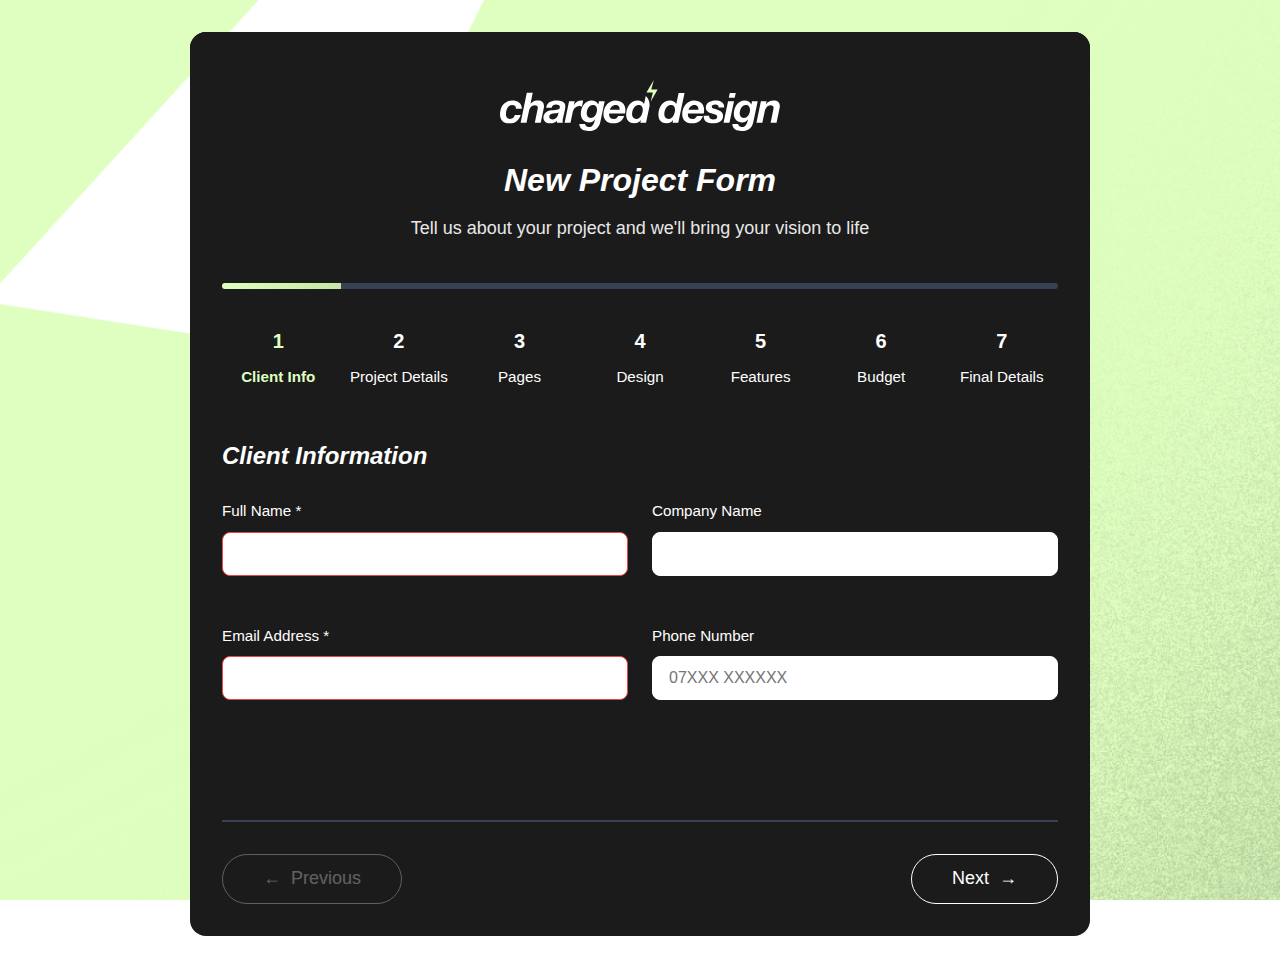
<file: index.html>
<!DOCTYPE html>
<html lang="en">
<head>
    <meta charset="UTF-8">
    <meta name="viewport" content="width=device-width, initial-scale=1.0">
    <title>Project Form</title>
    <link rel="icon" type="image/png" href="Favicon3.png">
    <link rel="stylesheet" href="style.css">
    <script src="https://www.google.com/recaptcha/api.js" async defer></script>
</head>
<body>
    <div class="container">
        <header>
            <img src="logo2.svg" alt="Charged Design Logo" class="logo">
            <h1>New Project Form</h1>
            <p class="subtitle">Tell us about your project and we'll bring your vision to life</p>
        </header>

        <!-- Progress Bar -->
        <div class="progress-container">
            <div class="progress-bar">
                <div class="progress-fill" id="progressFill"></div>
            </div>
            <div class="progress-steps">
                <div class="progress-step active" data-step="1">
                    <div class="step-number">1</div>
                    <div class="step-label">Client Info</div>
                </div>
                <div class="progress-step" data-step="2">
                    <div class="step-number">2</div>
                    <div class="step-label">Project Details</div>
                </div>
                <div class="progress-step" data-step="3">
                    <div class="step-number">3</div>
                    <div class="step-label">Pages</div>
                </div>
                <div class="progress-step" data-step="4">
                    <div class="step-number">4</div>
                    <div class="step-label">Design</div>
                </div>
                <div class="progress-step" data-step="5">
                    <div class="step-number">5</div>
                    <div class="step-label">Features</div>
                </div>
                <div class="progress-step" data-step="6">
                    <div class="step-number">6</div>
                    <div class="step-label">Budget</div>
                </div>
                <div class="progress-step" data-step="7">
                    <div class="step-number">7</div>
                    <div class="step-label">Final Details</div>
                </div>
            </div>
        </div>

        <form id="projectForm" class="project-form" action="https://formspree.io/f/mgvpgplz" method="POST">
            <!-- Step 1: Client Information -->
            <section class="form-section form-step active" data-step="1">
                <h2>Client Information</h2>
                <div class="form-row">
                    <div class="form-group">
                        <label for="clientName">Full Name *</label>
                        <input type="text" id="clientName" name="clientName" required>
                    </div>
                    <div class="form-group">
                        <label for="companyName">Company Name</label>
                        <input type="text" id="companyName" name="companyName">
                    </div>
                </div>
                <div class="form-row">
                    <div class="form-group">
                        <label for="email">Email Address *</label>
                        <input type="email" id="email" name="email" required>
                    </div>
                    <div class="form-group">
                        <label for="phone">Phone Number</label>
                        <input type="tel" id="phone" name="phone" placeholder="07XXX XXXXXX">
                    </div>
                </div>
            </section>

            <!-- Step 2: Project Details -->
            <section class="form-section form-step" data-step="2">
                <h2>Project Details</h2>
                <div class="form-group">
                    <label for="projectName">Project Name *</label>
                    <input type="text" id="projectName" name="projectName" required>
                </div>
                <div class="form-group">
                    <label for="projectType">Project Type *</label>
                    <select id="projectType" name="projectType" required>
                        <option value="design-development" selected>Design & Development</option>
                        <option value="design-only">Design Only</option>
                        <option value="development-only">Development Only</option>
                    </select>
                </div>
                <div class="form-group">
                    <label for="projectDescription">Project Description *</label>
                    <textarea id="projectDescription" name="projectDescription" rows="5" required placeholder="Describe your project, goals, and vision..."></textarea>
                </div>
            </section>

            <!-- Step 3: Pages -->
            <section class="form-section form-step" data-step="3">
                <h2>Pages</h2>
                <div class="form-group">
                    <label>Define the pages you need for your website</label>
                    <div id="pagesContainer">
                        <!-- Page fields will be added here dynamically -->
                    </div>
                    <button type="button" id="addPageBtn" class="btn-add-page">+ Add Page</button>
                </div>
            </section>

            <!-- Step 4: Design Preferences -->
            <section class="form-section form-step" data-step="4">
                <h2>Design Preferences</h2>
                <div class="form-group">
                    <label>Design Style *</label>
                    <div class="radio-group">
                        <label class="radio-label">
                            <input type="radio" name="designStyle" value="modern" required>
                            <span>Modern</span>
                        </label>
                        <label class="radio-label">
                            <input type="radio" name="designStyle" value="minimalist" required>
                            <span>Minimalist</span>
                        </label>
                        <label class="radio-label">
                            <input type="radio" name="designStyle" value="bold" required>
                            <span>Bold & Colorful</span>
                        </label>
                        <label class="radio-label">
                            <input type="radio" name="designStyle" value="elegant" required>
                            <span>Elegant</span>
                        </label>
                        <label class="radio-label">
                            <input type="radio" name="designStyle" value="playful" required>
                            <span>Playful</span>
                        </label>
                        <label class="radio-label">
                            <input type="radio" name="designStyle" value="corporate" required>
                            <span>Corporate</span>
                        </label>
                    </div>
                </div>
	                <div class="form-group">
	                    <label for="inspirationLinks">Inspiration Links</label>
	                    <textarea id="inspirationLinks" name="inspirationLinks" rows="3" placeholder="Share links to websites you like (one per line)"></textarea>
	                </div>
	                <div class="form-group">
	                    <label for="brandColours">Brand Colours</label>
	                    <textarea id="brandColours" name="brandColours" rows="3" placeholder="Add brand colour hex codes, one per line (e.g. #FF5733, #1A1A1A, #FFFFFF)"></textarea>
	                </div>
            </section>

            <!-- Step 5: Features & Functionality -->
            <section class="form-section form-step" data-step="5">
                <h2>Features & Functionality</h2>

                <!-- Required Technology -->
                <div class="form-group">
                    <label>Required Technology *</label>
                    <div class="checkbox-group">
                        <label class="checkbox-label">
                            <input type="checkbox" name="requiredTechnology" value="webflow" class="technology-checkbox">
                            <span>Webflow</span>
                        </label>
	                        <label class="checkbox-label">
	                            <input type="checkbox" name="requiredTechnology" value="framer" class="technology-checkbox">
	                            <span>Framer</span>
	                        </label>
                        <label class="checkbox-label">
                            <input type="checkbox" name="requiredTechnology" value="custom-build" class="technology-checkbox">
                            <span>Custom Build</span>
                        </label>
                        <label class="checkbox-label">
                            <input type="checkbox" name="requiredTechnology" value="other" class="technology-checkbox" id="technologyOtherCheckbox">
                            <span>Other</span>
                        </label>
                    </div>
                </div>

                <div class="form-group" id="technologyOtherGroup" style="display: none;">
                    <label for="technologyOther">Specify Other Technology</label>
                    <input type="text" id="technologyOther" name="technologyOther" placeholder="Enter technology name...">
                </div>

                <!-- CMS Options -->
                <div class="form-group">
                    <label>CMS (Content Management System)</label>
                    <div class="checkbox-group">
                        <label class="checkbox-label">
                            <input type="checkbox" name="cms" value="blog">
                            <span>Blog</span>
                        </label>
                        <label class="checkbox-label">
                            <input type="checkbox" name="cms" value="case-studies">
                            <span>Case Studies</span>
                        </label>
                        <label class="checkbox-label">
                            <input type="checkbox" name="cms" value="podcast">
                            <span>Podcast</span>
                        </label>
                        <label class="checkbox-label">
                            <input type="checkbox" name="cms" value="team-members">
                            <span>Team Members</span>
                        </label>
                        <label class="checkbox-label">
                            <input type="checkbox" name="cms" value="jobs">
                            <span>Jobs</span>
                        </label>
                        <label class="checkbox-label">
                            <input type="checkbox" name="cms" value="services">
                            <span>Services</span>
                        </label>
                        <label class="checkbox-label">
                            <input type="checkbox" name="cms" value="other" id="cmsOtherCheckbox">
                            <span>Other</span>
                        </label>
                    </div>
                </div>

                <div class="form-group" id="cmsOtherGroup" style="display: none;">
                    <label for="cmsOther">Specify Other CMS</label>
                    <input type="text" id="cmsOther" name="cmsOther" placeholder="Enter CMS name...">
                </div>

                <!-- Integrations -->
                <div class="form-group">
                    <label>Integrations</label>
                    <div class="checkbox-group">
                        <label class="checkbox-label">
                            <input type="checkbox" name="integrations" value="google-analytics">
                            <span>Google Analytics</span>
                        </label>
                        <label class="checkbox-label">
                            <input type="checkbox" name="integrations" value="zapier">
                            <span>Zapier</span>
                        </label>
                        <label class="checkbox-label">
                            <input type="checkbox" name="integrations" value="nodeo">
                            <span>Nodeo</span>
                        </label>
                        <label class="checkbox-label">
                            <input type="checkbox" name="integrations" value="matomo">
                            <span>Matomo</span>
                        </label>
                        <label class="checkbox-label">
                            <input type="checkbox" name="integrations" value="optibase">
                            <span>Optibase</span>
                        </label>
                        <label class="checkbox-label">
                            <input type="checkbox" name="integrations" value="smootify">
                            <span>Smootify</span>
                        </label>
                        <label class="checkbox-label">
                            <input type="checkbox" name="integrations" value="other" id="integrationsOtherCheckbox">
                            <span>Other</span>
                        </label>
                    </div>
                </div>

                <div class="form-group" id="integrationsOtherGroup" style="display: none;">
                    <label for="integrationsOther">Specify Other Integrations</label>
                    <textarea id="integrationsOther" name="integrationsOther" rows="3" placeholder="Describe the integrations you need..."></textarea>
                </div>
            </section>

            <!-- Step 6: Budget & Timeline -->
            <section class="form-section form-step" data-step="6">
                <h2>Budget & Timeline</h2>
                <div class="form-group">
                    <label for="budget">Budget Range *</label>
                    <select id="budget" name="budget" required>
                        <option value="">Select budget range</option>
	                            <option value="under-2k">Under £2,000</option>
	                            <option value="2k-5k">£2,000 - £5,000</option>
	                            <option value="5k-10k">£5,000 - £10,000</option>
	                            <option value="10k-20k">£10,000 - £20,000</option>
	                            <option value="20k-plus">£20,000 +</option>
                        <option value="not-sure">Not Sure</option>
                    </select>
                </div>
                <div class="form-group">
                    <label for="urgency">Project Urgency</label>
                    <div class="radio-group">
                        <label class="radio-label">
                            <input type="radio" name="urgency" value="flexible">
                            <span>Flexible</span>
                        </label>
                        <label class="radio-label">
                            <input type="radio" name="urgency" value="moderate">
                            <span>Moderate</span>
                        </label>
                        <label class="radio-label">
                            <input type="radio" name="urgency" value="urgent">
                            <span>Urgent</span>
                        </label>
                    </div>
                </div>
            </section>

            <!-- Step 7: Additional Information -->
            <section class="form-section form-step" data-step="7">
                <h2>Additional Information</h2>
                <div class="form-group">
                    <label for="additionalNotes">Additional Notes</label>
                    <textarea id="additionalNotes" name="additionalNotes" rows="4" placeholder="Any other information you'd like to share..."></textarea>
                </div>
                <div class="form-group">
                    <label>Verify you're human *</label>
                    <div class="g-recaptcha" data-sitekey="6Lel9UgrAAAAACWg0tdnrauSyVEUi7f_LQcFLRTt"></div>
                    <div id="recaptcha-error" style="color: #e74c3c; font-size: 0.875rem; margin-top: 0.5rem; display: none;">
                        Please complete the reCAPTCHA verification.
                    </div>
                </div>
            </section>

            <!-- Navigation Buttons -->
            <div class="form-navigation">
                <button type="button" class="btn-prev" id="prevBtn">←&nbsp;&nbsp;Previous</button>
                <button type="button" class="btn-next" id="nextBtn">Next&nbsp;&nbsp;→</button>
                <button type="submit" class="btn-submit" id="submitBtn" style="display: none;">Submit Project Request</button>
            </div>
        </form>

        <div id="successMessage" class="success-message" style="display: none;">
            <h3>✓ Thank you!</h3>
            <p>Your project request has been submitted successfully. We'll get back to you soon!</p>
        </div>
    </div>

    <script src="script.js"></script>
</body>
</html>
</file>
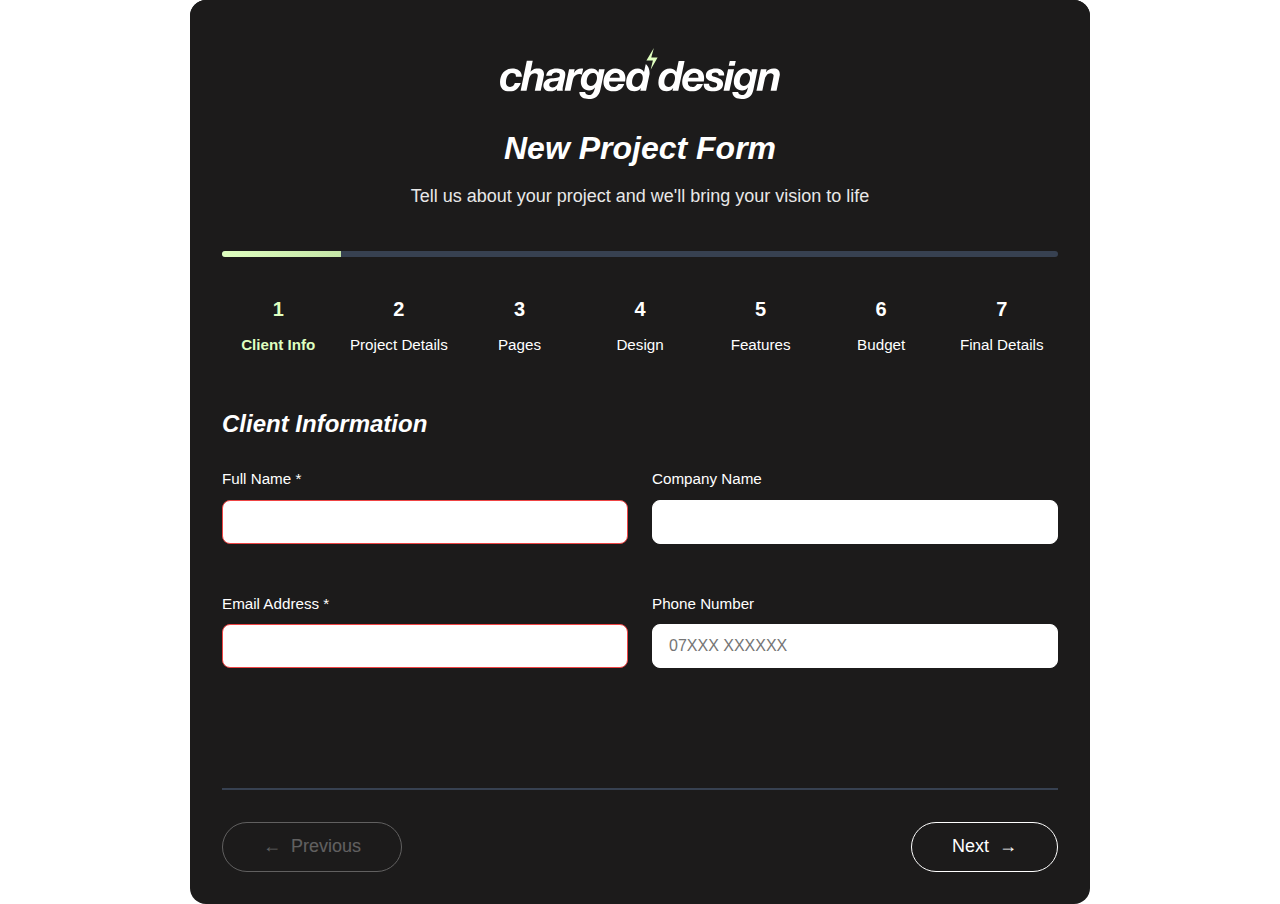
<file: embed.html>
<!DOCTYPE html>
<html lang="en">
<head>
    <meta charset="UTF-8">
    <meta name="viewport" content="width=device-width, initial-scale=1.0">
    <title>Project Form</title>
    <link rel="icon" type="image/png" href="Favicon3.png">
    <link rel="stylesheet" href="style.css">
    <style>
        /* Override body styles for embedding */
        html {
            background: transparent !important;
        }

        body {
            background: transparent !important;
            background-image: none !important;
            padding: 0 !important;
            min-height: auto !important;
            margin: 0;
            overflow-x: hidden;
        }

        .container {
            margin: 0 auto !important;
            max-width: 900px !important;
            background: var(--form-bg) !important;
        }

        /* Remove any gradients */
        body::before,
        body::after {
            display: none !important;
        }
    </style>
</head>
<body>
    <div class="container">
        <header>
            <img src="logo2.svg" alt="Charged Design Logo" class="logo">
            <h1>New Project Form</h1>
            <p class="subtitle">Tell us about your project and we'll bring your vision to life</p>
        </header>

        <!-- Progress Bar -->
        <div class="progress-container">
            <div class="progress-bar">
                <div class="progress-fill" id="progressFill"></div>
            </div>
            <div class="progress-steps">
                <div class="progress-step active" data-step="1">
                    <div class="step-number">1</div>
                    <div class="step-label">Client Info</div>
                </div>
                <div class="progress-step" data-step="2">
                    <div class="step-number">2</div>
                    <div class="step-label">Project Details</div>
                </div>
                <div class="progress-step" data-step="3">
                    <div class="step-number">3</div>
                    <div class="step-label">Pages</div>
                </div>
                <div class="progress-step" data-step="4">
                    <div class="step-number">4</div>
                    <div class="step-label">Design</div>
                </div>
                <div class="progress-step" data-step="5">
                    <div class="step-number">5</div>
                    <div class="step-label">Features</div>
                </div>
                <div class="progress-step" data-step="6">
                    <div class="step-number">6</div>
                    <div class="step-label">Budget</div>
                </div>
                <div class="progress-step" data-step="7">
                    <div class="step-number">7</div>
                    <div class="step-label">Final Details</div>
                </div>
            </div>
        </div>

        <form id="projectForm" class="project-form" action="https://formspree.io/f/mgvpgplz" method="POST">
            <!-- Step 1: Client Information -->
            <section class="form-section form-step active" data-step="1">
                <h2>Client Information</h2>
                <div class="form-row">
                    <div class="form-group">
                        <label for="clientName">Full Name *</label>
                        <input type="text" id="clientName" name="clientName" required>
                    </div>
                    <div class="form-group">
                        <label for="companyName">Company Name</label>
                        <input type="text" id="companyName" name="companyName">
                    </div>
                </div>
                <div class="form-row">
                    <div class="form-group">
                        <label for="email">Email Address *</label>
                        <input type="email" id="email" name="email" required>
                    </div>
                    <div class="form-group">
                        <label for="phone">Phone Number</label>
                        <input type="tel" id="phone" name="phone" placeholder="07XXX XXXXXX">
                    </div>
                </div>
            </section>

            <!-- Step 2: Project Details -->
            <section class="form-section form-step" data-step="2">
                <h2>Project Details</h2>
                <div class="form-group">
                    <label for="projectName">Project Name *</label>
                    <input type="text" id="projectName" name="projectName" required>
                </div>
                <div class="form-group">
                    <label for="projectType">Project Type *</label>
                    <select id="projectType" name="projectType" required>
                        <option value="design-development" selected>Design & Development</option>
                        <option value="design-only">Design Only</option>
                        <option value="development-only">Development Only</option>
                    </select>
                </div>
                <div class="form-group">
                    <label for="projectDescription">Project Description *</label>
                    <textarea id="projectDescription" name="projectDescription" rows="5" required placeholder="Describe your project, goals, and vision..."></textarea>
                </div>
            </section>

            <!-- Step 3: Pages -->
            <section class="form-section form-step" data-step="3">
                <h2>Pages</h2>
                <div class="form-group">
                    <label>Define the pages you need for your website</label>
                    <div id="pagesContainer">
                        <!-- Page fields will be added here dynamically -->
                    </div>
                    <button type="button" id="addPageBtn" class="btn-add-page">+ Add Page</button>
                </div>
            </section>

            <!-- Step 4: Design Preferences -->
            <section class="form-section form-step" data-step="4">
                <h2>Design Preferences</h2>
                <div class="form-group">
                    <label>Design Style *</label>
                    <div class="radio-group">
                        <label class="radio-label">
                            <input type="radio" name="designStyle" value="modern" required>
                            <span>Modern</span>
                        </label>
                        <label class="radio-label">
                            <input type="radio" name="designStyle" value="minimalist" required>
                            <span>Minimalist</span>
                        </label>
                        <label class="radio-label">
                            <input type="radio" name="designStyle" value="bold" required>
                            <span>Bold & Colorful</span>
                        </label>
                        <label class="radio-label">
                            <input type="radio" name="designStyle" value="elegant" required>
                            <span>Elegant</span>
                        </label>
                        <label class="radio-label">
                            <input type="radio" name="designStyle" value="playful" required>
                            <span>Playful</span>
                        </label>
                        <label class="radio-label">
                            <input type="radio" name="designStyle" value="corporate" required>
                            <span>Corporate</span>
                        </label>
                    </div>
                </div>
	                <div class="form-group">
	                    <label for="inspirationLinks">Inspiration Links</label>
	                    <textarea id="inspirationLinks" name="inspirationLinks" rows="3" placeholder="Share links to websites you like (one per line)"></textarea>
	                </div>
	                <div class="form-group">
	                    <label for="brandColours">Brand Colours</label>
	                    <textarea id="brandColours" name="brandColours" rows="3" placeholder="Add brand colour hex codes, one per line (e.g. #FF5733, #1A1A1A, #FFFFFF)"></textarea>
	                </div>
            </section>

            <!-- Step 5: Features & Functionality -->
            <section class="form-section form-step" data-step="5">
                <h2>Features & Functionality</h2>

                <!-- CMS Options -->
                <div class="form-group">
                    <label>CMS (Content Management System)</label>
                    <div class="checkbox-group">
                        <label class="checkbox-label">
                            <input type="checkbox" name="cms" value="blog">
                            <span>Blog</span>
                        </label>
                        <label class="checkbox-label">
                            <input type="checkbox" name="cms" value="case-studies">
                            <span>Case Studies</span>
                        </label>
                        <label class="checkbox-label">
                            <input type="checkbox" name="cms" value="podcast">
                            <span>Podcast</span>
                        </label>
                        <label class="checkbox-label">
                            <input type="checkbox" name="cms" value="team-members">
                            <span>Team Members</span>
                        </label>
                        <label class="checkbox-label">
                            <input type="checkbox" name="cms" value="jobs">
                            <span>Jobs</span>
                        </label>
                        <label class="checkbox-label">
                            <input type="checkbox" name="cms" value="services">
                            <span>Services</span>
                        </label>
                        <label class="checkbox-label">
                            <input type="checkbox" name="cms" value="other" id="cmsOtherCheckbox">
                            <span>Other</span>
                        </label>
                    </div>
                </div>

                <div class="form-group" id="cmsOtherGroup" style="display: none;">
                    <label for="cmsOther">Specify Other CMS</label>
                    <input type="text" id="cmsOther" name="cmsOther" placeholder="Enter CMS name...">
                </div>

                <!-- Integrations -->
                <div class="form-group">
                    <label>Integrations</label>
                    <div class="checkbox-group">
                        <label class="checkbox-label">
                            <input type="checkbox" name="integrations" value="google-analytics">
                            <span>Google Analytics</span>
                        </label>
                        <label class="checkbox-label">
                            <input type="checkbox" name="integrations" value="zapier">
                            <span>Zapier</span>
                        </label>
                        <label class="checkbox-label">
                            <input type="checkbox" name="integrations" value="nodeo">
                            <span>Nodeo</span>
                        </label>
                        <label class="checkbox-label">
                            <input type="checkbox" name="integrations" value="matomo">
                            <span>Matomo</span>
                        </label>
                        <label class="checkbox-label">
                            <input type="checkbox" name="integrations" value="optibase">
                            <span>Optibase</span>
                        </label>
                        <label class="checkbox-label">
                            <input type="checkbox" name="integrations" value="other" id="integrationsOtherCheckbox">
                            <span>Other</span>
                        </label>
                    </div>
                </div>

                <div class="form-group" id="integrationsOtherGroup" style="display: none;">
                    <label for="integrationsOther">Specify Other Integrations</label>
                    <textarea id="integrationsOther" name="integrationsOther" rows="3" placeholder="Describe the integrations you need..."></textarea>
                </div>
            </section>

            <!-- Step 6: Budget & Timeline -->
            <section class="form-section form-step" data-step="6">
                <h2>Budget & Timeline</h2>
                <div class="form-group">
                    <label for="budget">Budget Range *</label>
                    <select id="budget" name="budget" required>
                        <option value="">Select budget range</option>
	                            <option value="under-2k">Under £2,000</option>
	                            <option value="2k-5k">£2,000 - £5,000</option>
	                            <option value="5k-10k">£5,000 - £10,000</option>
	                            <option value="10k-20k">£10,000 - £20,000</option>
	                            <option value="20k-plus">£20,000 +</option>
                        <option value="not-sure">Not Sure</option>
                    </select>
                </div>
                <div class="form-group">
                    <label for="urgency">Project Urgency</label>
                    <div class="radio-group">
                        <label class="radio-label">
                            <input type="radio" name="urgency" value="flexible">
                            <span>Flexible</span>
                        </label>
                        <label class="radio-label">
                            <input type="radio" name="urgency" value="moderate">
                            <span>Moderate</span>
                        </label>
                        <label class="radio-label">
                            <input type="radio" name="urgency" value="urgent">
                            <span>Urgent</span>
                        </label>
                    </div>
                </div>
            </section>

            <!-- Step 7: Additional Information -->
            <section class="form-section form-step" data-step="7">
                <h2>Additional Information</h2>
                <div class="form-group">
                    <label for="additionalNotes">Additional Notes</label>
                    <textarea id="additionalNotes" name="additionalNotes" rows="4" placeholder="Any other information you'd like to share..."></textarea>
                </div>
            </section>

            <!-- Navigation Buttons -->
            <div class="form-navigation">
                <button type="button" class="btn-prev" id="prevBtn">←&nbsp;&nbsp;Previous</button>
                <button type="button" class="btn-next" id="nextBtn">Next&nbsp;&nbsp;→</button>
                <button type="submit" class="btn-submit" id="submitBtn" style="display: none;">Submit Project Request</button>
            </div>
        </form>

        <div id="successMessage" class="success-message" style="display: none;">
            <h3>✓ Thank you!</h3>
            <p>Your project request has been submitted successfully. We'll get back to you soon!</p>
        </div>
    </div>

    <script src="script.js"></script>
</body>
</html>
</file>
<file: style.css>
* {
    margin: 0;
    padding: 0;
    box-sizing: border-box;
}

:root {
    --primary-color: #dfffc0;
    --primary-dark: #c5e6a7;
    --secondary-color: #10b981;
    --text-dark: #e5e7eb;
    --text-light: #9ca3af;
    --border-color: #374151;
    --bg-light: #111111;
    --white: #ffffff;
    --form-bg: #1c1b1b;
    --error-color: #ef4444;
    --success-color: #10b981;
    --shadow-sm: 0 1px 2px 0 rgba(0, 0, 0, 0.05);
    --shadow-md: 0 4px 6px -1px rgba(0, 0, 0, 0.1);
    --shadow-lg: 0 10px 15px -3px rgba(0, 0, 0, 0.1);
}

body {
    font-family: 'Helvetica Neue', Helvetica, Arial, sans-serif;
    background: url('form-background2.png') center center / cover no-repeat;
    background-attachment: fixed;
    min-height: 100vh;
    padding: 2rem 1rem;
    color: var(--text-dark);
    line-height: 1.6;
}

.container {
    max-width: 900px;
    margin: 0 auto;
    background: var(--form-bg);
    border: none !important;
    border-radius: 16px;
    box-shadow: none;
    overflow: hidden;
}

header {
    background: var(--form-bg);
    color: var(--white);
    padding: 3rem 2rem 1.5rem;
    text-align: center;
}

.logo {
    width: 280px !important;
    max-width: 280px !important;
    height: auto;
    margin-bottom: 1.5rem;
    display: block;
    margin-left: auto;
    margin-right: auto;
}

header h1 {
    font-size: 2rem;
    font-weight: 700;
    margin-bottom: 0.5rem;
    font-style: italic;
}

.subtitle {
    font-size: 1.125rem;
    opacity: 0.9;
}

/* Progress Bar */
.progress-container {
    padding: 1rem 2rem 1rem;
    background: var(--form-bg);
}

.progress-bar {
    width: 100%;
    height: 6px;
    background: var(--border-color);
    border-radius: 10px;
    overflow: hidden;
    margin-bottom: 2rem;
}

.progress-fill {
    height: 100%;
    background: linear-gradient(90deg, var(--primary-color) 0%, var(--primary-dark) 100%);
    width: 14.28%; /* 1/7 steps */
    transition: width 0.4s ease;
}

.progress-steps {
    display: flex;
    justify-content: space-between;
    gap: 0.5rem;
}

.progress-step {
    flex: 1;
    text-align: center;
    cursor: default;
    transition: all 0.3s ease;
}

.progress-step.active,
.progress-step.completed {
    cursor: pointer;
}

.progress-step.active:hover .step-number,
.progress-step.completed:hover .step-number {
    color: var(--primary-color);
}

.progress-step.active:hover .step-label,
.progress-step.completed:hover .step-label {
    color: var(--primary-color);
}

.step-number {
    width: 40px;
    height: 40px;
    border-radius: 50%;
    background: transparent;
    border: none;
    color: var(--white);
    display: flex;
    align-items: center;
    justify-content: center;
    margin: 0 auto 0.25rem;
    font-weight: 600;
    font-size: 1.25rem;
    transition: all 0.3s ease;
}

.progress-step.active .step-number {
    background: transparent;
    color: var(--primary-color);
}

.progress-step.completed .step-number {
    background: transparent;
    color: var(--white);
}

.step-label {
    font-size: 0.95rem;
    color: var(--white);
    font-weight: 500;
    transition: all 0.3s ease;
}

.progress-step.active .step-label {
    color: var(--primary-color);
    font-weight: 600;
}

.progress-step.completed .step-label {
    color: var(--white);
}

.project-form {
    padding: 2rem;
    position: relative;
    min-height: 500px;
}

/* Multi-step form */
.form-step {
    display: none;
    animation: fadeIn 0.5s ease;
}

.form-step.active {
    display: block;
}

@keyframes fadeIn {
    from {
        opacity: 0;
        transform: translateX(20px);
    }
    to {
        opacity: 1;
        transform: translateX(0);
    }
}

.form-section {
    margin-bottom: 2.5rem;
    padding-bottom: 2rem;
    border-bottom: none;
}

.form-section h2 {
    color: var(--white);
    font-size: 1.5rem;
    margin-bottom: 1.5rem;
    font-weight: 600;
    font-style: italic;
}

.form-row {
    display: grid;
    grid-template-columns: 1fr 1fr;
    gap: 1.5rem;
    margin-bottom: 1.5rem;
}

.form-group {
    margin-bottom: 1.5rem;
}

.form-group label {
    display: block;
    font-weight: 500;
    margin-bottom: 0.5rem;
    color: var(--white);
    font-size: 0.95rem;
}

.form-group input[type="text"],
.form-group input[type="email"],
.form-group input[type="tel"],
.form-group input[type="date"],
.form-group select {
    width: 100%;
    height: 44px;
    padding: 0 1rem;
    border: 1px solid var(--white);
    border-radius: 8px;
    font-size: 1rem;
    font-family: inherit;
    transition: all 0.3s ease;
    background: var(--white);
    color: #1c1b1b;
}

.form-group textarea {
    width: 100%;
    padding: 0.75rem 1rem;
    border: 1px solid var(--white);
    border-radius: 8px;
    font-size: 1rem;
    font-family: inherit;
    transition: all 0.3s ease;
    background: var(--white);
    color: #1c1b1b;
}

.form-group input:focus,
.form-group select:focus,
.form-group textarea:focus {
    outline: none;
    box-shadow: 0 0 0 3px rgba(223, 255, 192, 0.3);
}

.form-group textarea {
    resize: vertical;
    min-height: 100px;
}

.form-group select {
    cursor: pointer;
    appearance: none;
    background-image: url("data:image/svg+xml,%3Csvg xmlns='http://www.w3.org/2000/svg' width='12' height='12' viewBox='0 0 12 12'%3E%3Cpath fill='%236b7280' d='M6 9L1 4h10z'/%3E%3C/svg%3E");
    background-repeat: no-repeat;
    background-position: right 1rem center;
    padding-right: 2.5rem;
}

.checkbox-group,
.radio-group {
    display: grid;
    grid-template-columns: repeat(auto-fill, minmax(200px, 1fr));
    gap: 0.75rem;
    margin-top: 0.5rem;
}

.checkbox-label,
.radio-label {
    display: flex;
    align-items: center;
    cursor: pointer;
    padding: 0.75rem;
    border: none;
    border-radius: 8px;
    transition: all 0.3s ease;
    background: transparent;
}

.checkbox-label:hover,
.radio-label:hover {
    background: var(--primary-color);
}

.checkbox-label:hover span,
.radio-label:hover span {
    color: #1c1b1b;
}

.checkbox-label input[type="checkbox"],
.radio-label input[type="radio"] {
    margin-right: 0.5rem;
    width: 18px;
    height: 18px;
    cursor: pointer;
    accent-color: var(--white);
    appearance: none;
    -webkit-appearance: none;
    border: 2px solid var(--white);
    border-radius: 3px;
    background: transparent;
    position: relative;
    transition: all 0.3s ease;
}

.checkbox-label input[type="checkbox"]:checked,
.radio-label input[type="radio"]:checked {
    background: var(--white);
    border-color: var(--white);
}

.checkbox-label input[type="checkbox"]:checked::after {
    content: '✓';
    position: absolute;
    top: 50%;
    left: 50%;
    transform: translate(-50%, -50%);
    color: #1c1b1b;
    font-size: 14px;
    font-weight: bold;
}

.radio-label input[type="radio"] {
    border-radius: 50%;
}

.radio-label input[type="radio"]:checked::after {
    content: '';
    position: absolute;
    top: 50%;
    left: 50%;
    transform: translate(-50%, -50%);
    width: 8px;
    height: 8px;
    border-radius: 50%;
    background: #1c1b1b;
}

.checkbox-label span,
.radio-label span {
    font-size: 0.95rem;
    color: var(--white);
    transition: color 0.3s ease;
}

.color-input-wrapper {
    display: flex;
    gap: 0.75rem;
    align-items: center;
}

.color-input-wrapper input[type="color"] {
    width: 60px;
    height: 45px;
    border: 2px solid var(--border-color);
    border-radius: 8px;
    cursor: pointer;
    padding: 4px;
}

.color-input-wrapper input[type="text"] {
    flex: 1;
    background: var(--bg-light);
    cursor: default;
}

/* Page Fields */
#pagesContainer {
    margin-top: 1.5rem;
}

.page-field {
    background: rgba(255, 255, 255, 0.03);
    border: none;
    border-radius: 8px;
    padding: 1.5rem;
    margin-bottom: 1rem;
    position: relative;
    transition: all 0.3s ease;
}

.page-field-header {
    display: flex;
    justify-content: space-between;
    align-items: center;
    margin-bottom: 1rem;
}

.page-field-number {
    color: var(--primary-color);
    font-weight: 600;
    font-size: 0.95rem;
}

.btn-remove-page {
    background: transparent;
    border: none;
    color: #F47174;
    cursor: pointer;
    font-size: 1.5rem;
    padding: 0;
    width: 30px;
    height: 30px;
    display: flex;
    align-items: center;
    justify-content: center;
    border-radius: 4px;
    transition: all 0.3s ease;
}

.btn-remove-page:hover {
    background: #F47174;
    color: var(--white);
}

.btn-add-page {
    width: 100%;
    height: 50px;
    padding: 0 1.5rem;
    background: transparent;
    border: 1px solid var(--white);
    border-radius: 40px;
    color: var(--white);
    font-size: 1rem;
    font-weight: normal;
    cursor: pointer;
    transition: all 0.3s ease;
    margin-top: 1rem;
    font-family: inherit;
    display: flex;
    align-items: center;
    justify-content: center;
}

.btn-add-page:hover {
    background: var(--primary-color);
    border-color: var(--primary-color);
    color: #1c1b1b;
}

/* Form Navigation */
.form-navigation {
    display: flex;
    gap: 1rem;
    justify-content: space-between;
    margin-top: 2rem;
    padding-top: 2rem;
    border-top: 2px solid var(--border-color);
}

.btn-prev,
.btn-next {
    height: 50px;
    padding: 0 2.5rem;
    font-size: 1.125rem;
    font-weight: normal;
    border: 1px solid var(--white);
    border-radius: 40px;
    cursor: pointer;
    transition: all 0.3s ease;
    font-family: inherit;
    background: transparent;
    color: var(--white);
    display: inline-flex;
    align-items: center;
    justify-content: center;
}

.btn-prev:hover,
.btn-next:hover {
    background: var(--primary-color);
    border-color: var(--primary-color);
    color: #1c1b1b;
}

.btn-prev:disabled {
    opacity: 0.3;
    cursor: not-allowed;
}

.btn-prev:disabled:hover {
    background: transparent;
    border-color: var(--white);
    color: var(--white);
}

.btn-submit,
.btn-reset {
    height: 50px;
    padding: 0 2.5rem;
    font-size: 1.125rem;
    font-weight: normal;
    border: 1px solid var(--white);
    border-radius: 40px;
    cursor: pointer;
    transition: all 0.3s ease;
    font-family: inherit;
    background: transparent;
    color: var(--white);
    display: inline-flex;
    align-items: center;
    justify-content: center;
}

.btn-submit:hover,
.btn-reset:hover {
    background: var(--primary-color);
    border-color: var(--primary-color);
    color: #1c1b1b;
}

.success-message {
    background: linear-gradient(135deg, var(--success-color) 0%, #059669 100%);
    color: var(--white);
    padding: 1.5rem 2rem;
    text-align: center;
    margin: 2rem;
    border-radius: 12px;
    animation: slideIn 0.5s ease;
}

.success-message h3 {
    font-size: 1.5rem;
    margin-bottom: 0.5rem;
    color: var(--white);
    font-style: italic;
}

.success-message p {
    font-size: 1rem;
    opacity: 0.95;
}

.error-message {
    background: var(--error-color);
    color: var(--white);
    padding: 1rem 1.5rem;
    margin-bottom: 1.5rem;
    border-radius: 8px;
    display: flex;
    align-items: center;
    gap: 0.75rem;
    animation: slideDown 0.3s ease;
    box-shadow: 0 4px 6px rgba(239, 68, 68, 0.2);
}

.error-message::before {
    content: "⚠";
    font-size: 1.5rem;
    flex-shrink: 0;
}

.error-message p {
    margin: 0;
    font-size: 0.95rem;
    line-height: 1.4;
}

@keyframes slideDown {
    from {
        opacity: 0;
        transform: translateY(-10px);
    }
    to {
        opacity: 1;
        transform: translateY(0);
    }
}

@keyframes slideIn {
    from {
        opacity: 0;
        transform: translateY(-20px);
    }
    to {
        opacity: 1;
        transform: translateY(0);
    }
}

@keyframes spin {
    from {
        transform: rotate(0deg);
    }
    to {
        transform: rotate(360deg);
    }
}

/* Loading Spinner */
.spinner {
    display: inline-block;
    width: 16px;
    height: 16px;
    margin-right: 8px;
    position: relative;
    vertical-align: middle;
}

.spinner::before {
    content: '';
    box-sizing: border-box;
    position: absolute;
    top: 50%;
    left: 50%;
    width: 16px;
    height: 16px;
    margin-top: -8px;
    margin-left: -8px;
    border-radius: 50%;
    border: 2px solid rgba(255, 255, 255, 0.2);
    border-top-color: #fff;
    animation: spin 0.8s linear infinite;
}

/* Responsive Design */

/* Tablet (iPad) - Landscape */
@media (max-width: 1024px) and (min-width: 769px) and (orientation: landscape) {
    body {
        padding: 1rem;
    }

    .container {
        max-width: 95%;
    }

    .project-form {
        min-height: auto;
    }

    .progress-steps {
        gap: 0.5rem;
    }

    .step-number {
        width: 36px;
        height: 36px;
        font-size: 1rem;
    }

    .step-label {
        font-size: 0.8rem;
    }

    .form-row {
        grid-template-columns: 1fr 1fr;
        gap: 1.5rem;
    }

    .checkbox-group,
    .radio-group {
        grid-template-columns: repeat(2, 1fr);
    }
}

/* Tablet (iPad) - Portrait */
@media (max-width: 1024px) and (min-width: 769px) and (orientation: portrait) {
    body {
        padding: 0.5rem;
    }

    .container {
        max-width: 90%;
        margin-top: 1rem;
        margin-bottom: 1rem;
    }

    .project-form {
        min-height: auto;
    }

    .progress-steps {
        gap: 0.3rem;
    }

    .step-number {
        width: 32px;
        height: 32px;
        font-size: 0.9rem;
    }

    .step-label {
        font-size: 0.7rem;
    }

    .form-row {
        grid-template-columns: 1fr;
        gap: 1rem;
    }

    .checkbox-group,
    .radio-group {
        grid-template-columns: 1fr;
    }
}

/* Mobile Landscape */
@media (max-width: 768px) and (orientation: landscape) {
    .logo {
        width: 260px !important;
        max-width: 260px !important;
    }
}

/* Mobile and Small Tablets - up to 768px */
@media (max-width: 768px) {
    body {
        padding: 0;
        background: var(--form-bg);
    }

    .container {
        border-radius: 0;
        min-height: 100vh;
    }

    .logo {
        width: 240px !important;
        max-width: 240px !important;
    }

    header {
        padding: 2rem 1.5rem 1rem;
    }

    header h1 {
        font-size: 1.75rem;
    }

    .subtitle {
        font-size: 0.95rem;
    }

    /* Hide progress bar and steps on mobile */
    .progress-container {
        display: none !important;
    }

    /* Show all form steps at once */
    .form-step {
        display: block !important;
        opacity: 1 !important;
        margin-bottom: 2rem;
        padding-bottom: 2rem;
        border-bottom: 2px solid rgba(255, 255, 255, 0.1);
    }

    .form-step:last-of-type {
        border-bottom: none;
    }

    .project-form {
        padding: 1.5rem;
        min-height: auto;
    }

    .form-section h2 {
        font-size: 1.35rem;
    }

    .form-group label {
        font-size: 0.9rem;
        margin-bottom: 0.4rem;
    }

    /* Make main section labels bigger and bold on mobile */
    .form-group > label {
        font-size: 1.1rem !important;
        font-weight: 700 !important;
        margin-bottom: 0.6rem !important;
    }

    .form-group input[type="text"],
    .form-group input[type="email"],
    .form-group input[type="tel"],
    .form-group input[type="date"],
    .form-group select {
        height: 38px;
        padding: 0 0.75rem;
        font-size: 16px;
    }

    .form-group textarea {
        padding: 0.6rem 0.75rem;
        font-size: 16px;
    }

    /* Hide navigation buttons on mobile */
    .form-navigation {
        display: flex;
        flex-direction: column;
    }

    .btn-prev,
    .btn-next {
        display: none !important;
    }

    .btn-submit {
        display: block !important;
        width: 100%;
        height: 44px;
        font-size: 1rem;
    }

    .form-row {
        grid-template-columns: 1fr;
        gap: 1rem;
    }

    .checkbox-group,
    .radio-group {
        grid-template-columns: 1fr;
    }
}

/* Small phones - up to 480px */
@media (max-width: 480px) {
    body {
        padding: 0;
    }

    .logo {
        width: 240px !important;
        max-width: 240px !important;
    }

    header {
        padding: 1.5rem 1rem 0.75rem;
    }

    header h1 {
        font-size: 1.5rem;
    }

    .subtitle {
        font-size: 0.85rem;
    }

    .project-form {
        padding: 1rem;
    }

    .form-section h2 {
        font-size: 1.25rem;
        margin-bottom: 1rem;
    }

    .form-group label {
        font-size: 0.85rem;
    }

    .form-group input[type="text"],
    .form-group input[type="email"],
    .form-group input[type="tel"],
    .form-group input[type="date"],
    .form-group select {
        height: 36px;
        padding: 0 0.65rem;
        font-size: 16px;
    }

    .form-group textarea {
        padding: 0.5rem 0.65rem;
        font-size: 16px;
    }

    .btn-submit {
        height: 42px;
        padding: 0 1.5rem;
        font-size: 0.95rem;
    }
}

/* Form Validation Styles */
input:invalid:not(:placeholder-shown),
select:invalid:not(:placeholder-shown),
textarea:invalid:not(:placeholder-shown) {
    border-color: var(--error-color);
}

input:valid:not(:placeholder-shown),
select:valid:not(:placeholder-shown),
textarea:valid:not(:placeholder-shown) {
    border-color: var(--white);
}

/* Override validation styles for checkboxes and radio buttons */
.checkbox-label input[type="checkbox"],
.radio-label input[type="radio"] {
    border-color: var(--white) !important;
}

.checkbox-label input[type="checkbox"]:checked,
.radio-label input[type="radio"]:checked {
    border-color: var(--white) !important;
}
</file>
